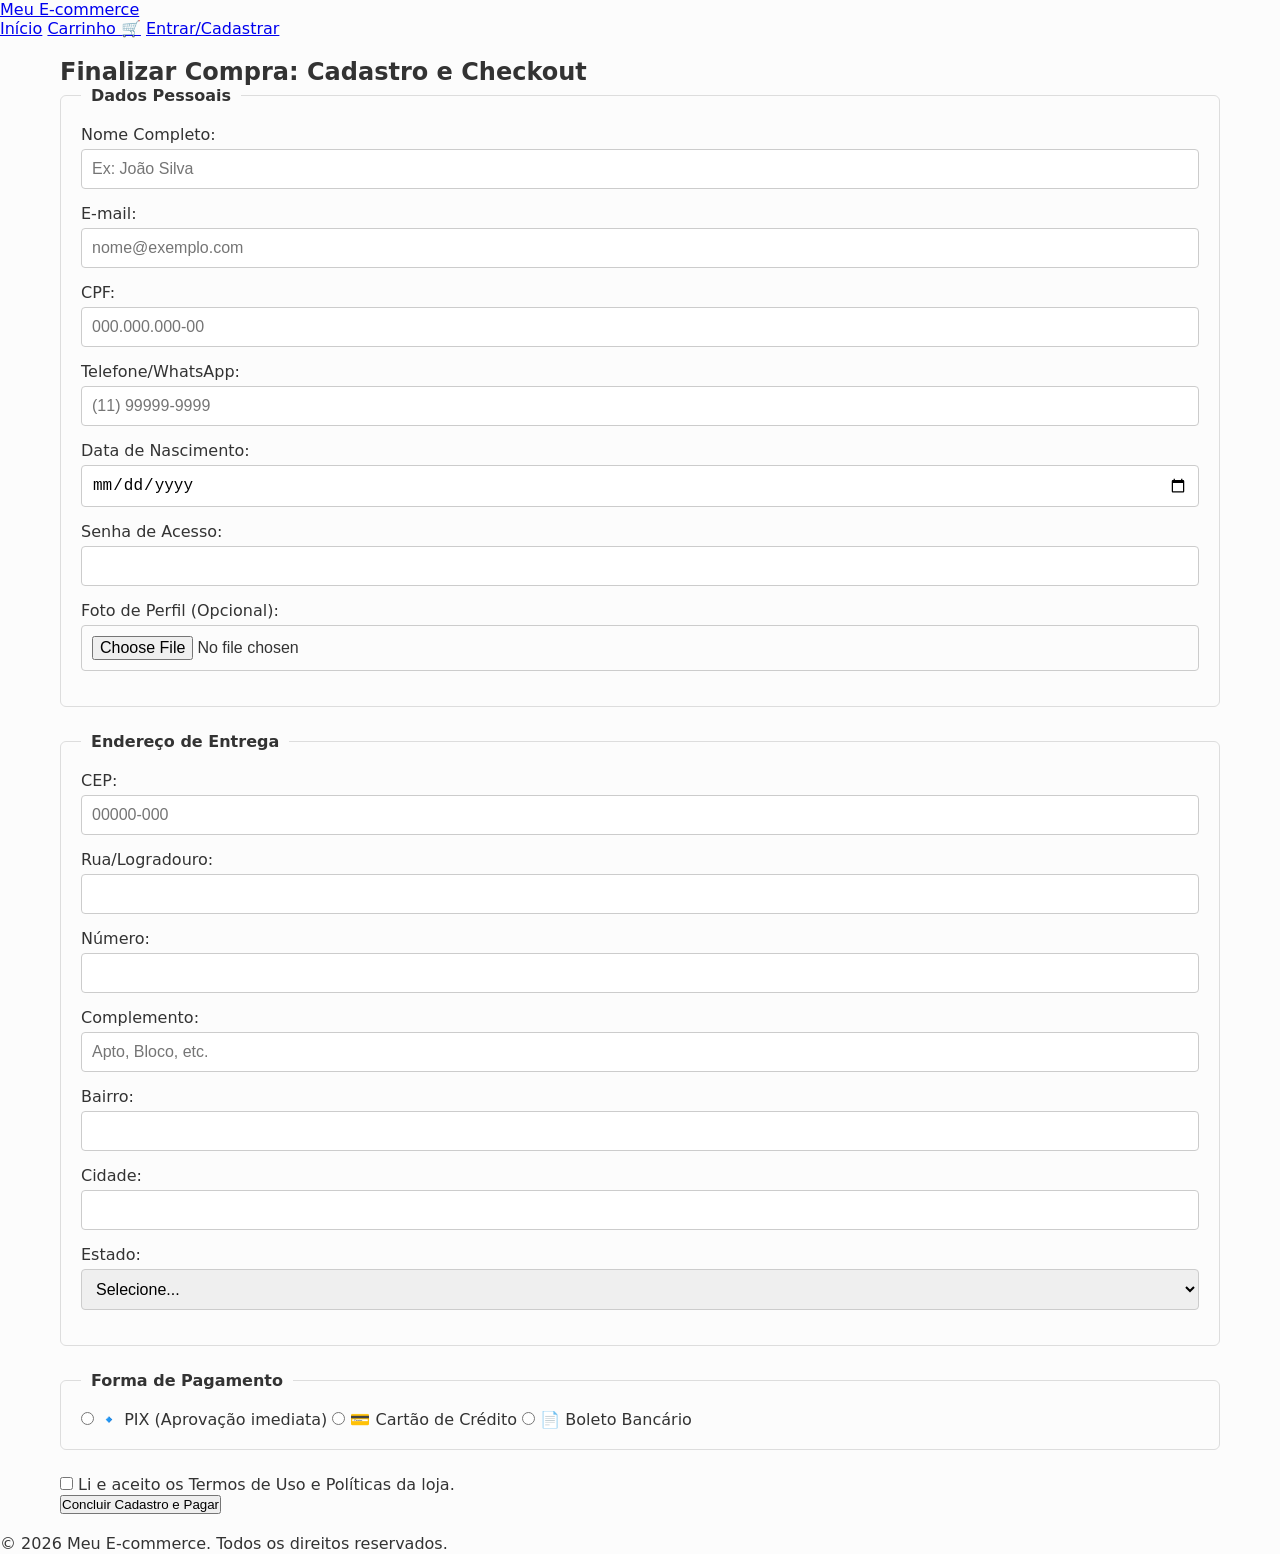
<file: cadastro.html>
<!DOCTYPE html>
<html lang="pt-BR">
<head>
    <meta charset="UTF-8">
    <meta name="viewport" content="width=device-width, initial-scale=1.0">
    <title>Cadastro e Pagamento - Meu E-commerce</title>
    <link rel="stylesheet" href="style.css">
</head>
<body>

    <header>
        <div class="header-container">
            <a href="index.html" class="logo">Meu E-commerce</a>
            <nav>
                <a href="index.html">Início</a>
                <a href="carrinho.html">Carrinho 🛒</a>
                <a href="cadastro.html" class="active">Entrar/Cadastrar</a>
            </nav>
        </div>
    </header>

    <main class="container text-container">
        <h2>Finalizar Compra: Cadastro e Checkout</h2>
        
 
        <form action="#" method="POST" class="checkout-form">
            
        
            <fieldset>
                <legend>Dados Pessoais</legend>
                
                <div class="form-group">
                    <label for="nome">Nome Completo:</label>
                    <input type="text" id="nome" name="nome" placeholder="Ex: João Silva" required>
                </div>

                <div class="form-group">
                    <label for="email">E-mail:</label>
                    <input type="email" id="email" name="email" placeholder="nome@exemplo.com" required>
                </div>

                <div class="form-group">
                    <label for="cpf">CPF:</label>
                    <input type="text" id="cpf" name="cpf" placeholder="000.000.000-00" required>
                </div>

                <div class="form-group">
                    <label for="tel">Telefone/WhatsApp:</label>
                    <input type="tel" id="tel" name="tel" placeholder="(11) 99999-9999" required>
                </div>

                <div class="form-group">
                    <label for="nascimento">Data de Nascimento:</label>
                    <input type="date" id="nascimento" name="nascimento" required>
                </div>

                <div class="form-group">
                    <label for="senha">Senha de Acesso:</label>
                    <input type="password" id="senha" name="senha" required>
                </div>

                <div class="form-group">
                    <label for="avatar">Foto de Perfil (Opcional):</label>
                    <input type="file" id="avatar" name="avatar" accept="image/*">
                </div>
            </fieldset>

            <fieldset>
                <legend>Endereço de Entrega</legend>

                <div class="form-group">
                    <label for="cep">CEP:</label>
                    <input type="text" id="cep" name="cep" placeholder="00000-000" required>
                </div>

                <div class="form-group">
                    <label for="rua">Rua/Logradouro:</label>
                    <input type="text" id="rua" name="rua" required>
                </div>

                <div class="form-group">
                    <label for="numero">Número:</label>
                    <input type="text" id="numero" name="numero" required>
                </div>

                <div class="form-group">
                    <label for="complemento">Complemento:</label>
                    <input type="text" id="complemento" name="complemento" placeholder="Apto, Bloco, etc.">
                </div>

                <div class="form-group">
                    <label for="bairro">Bairro:</label>
                    <input type="text" id="bairro" name="bairro" required>
                </div>

                <div class="form-group">
                    <label for="cidade">Cidade:</label>
                    <input type="text" id="cidade" name="cidade" required>
                </div>

                <div class="form-group">
                    <label for="estado">Estado:</label>
                    <select id="estado" name="estado" required>
                        <option value="">Selecione...</option>
                        <option value="SP">São Paulo</option>
                        <option value="RJ">Rio de Janeiro</option>
                        <option value="MG">Minas Gerais</option>
                     
                    </select>
                </div>
            </fieldset>

          
            <fieldset>
                <legend>Forma de Pagamento</legend>
                <div class="payment-options">
                    <label class="payment-label">
                        <input type="radio" name="pagamento" value="pix" required>
                        <span class="payment-box">
                            <span class="icon">🔹</span> PIX (Aprovação imediata)
                        </span>
                    </label>

                    <label class="payment-label">
                        <input type="radio" name="pagamento" value="cartao" required>
                        <span class="payment-box">
                            <span class="icon">💳</span> Cartão de Crédito
                        </span>
                    </label>

                    <label class="payment-label">
                        <input type="radio" name="pagamento" value="boleto" required>
                        <span class="payment-box">
                            <span class="icon">📄</span> Boleto Bancário
                        </span>
                    </label>
                </div>
            </fieldset>

          
            <div class="terms-container">
                <label for="termos">
                    <input type="checkbox" id="termos" name="termos" required>
                    Li e aceito os Termos de Uso e Políticas da loja.
                </label>
            </div>

            <button type="submit" class="btn-submit">Concluir Cadastro e Pagar</button>
        </form>
    </main>

    <footer>
        <p>&copy; 2026 Meu E-commerce. Todos os direitos reservados.</p>
    </footer>

</body>
</html>
</file>
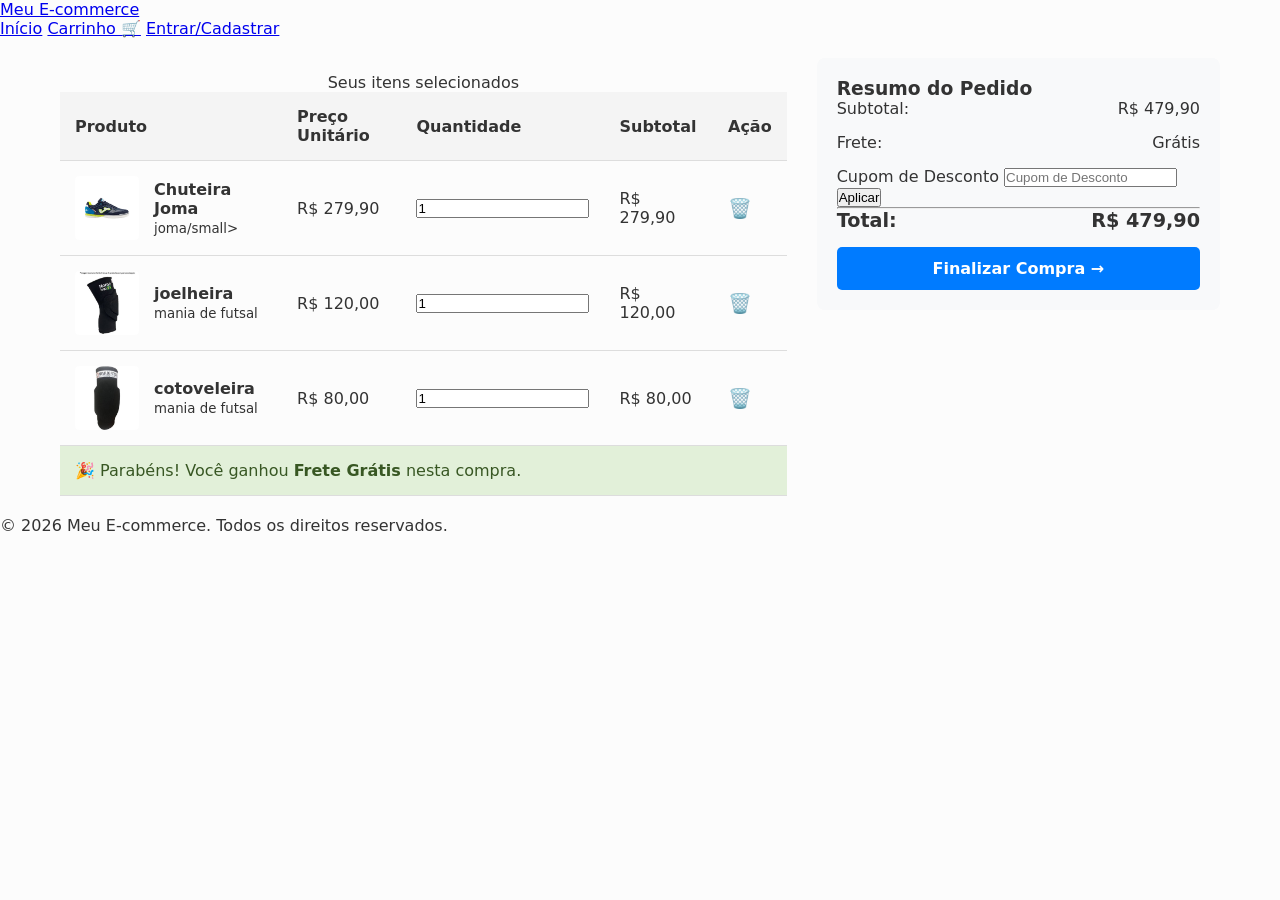
<file: carrinho.html>
<!DOCTYPE html>
<html lang="pt-BR">
<head>
    <meta charset="UTF-8">
    <meta name="viewport" content="width=device-width, initial-scale=1.0">
    <title>Seu Carrinho - Meu E-commerce</title>
    <link rel="stylesheet" href="style.css">
</head>
<body>

    <header>
        <div class="header-container">
            <a href="index.html" class="logo">Meu E-commerce</a>
            <nav>
                <a href="index.html">Início</a>
                <a href="carrinho.html" class="active">Carrinho 🛒</a>
                <a href="cadastro.html">Entrar/Cadastrar</a>
            </nav>
        </div>
    </header>

    <main class="container cart-page-layout">
   
        <section class="cart-table-container">
            <table class="cart-table">
                <caption>Seus itens selecionados</caption>
                <thead>
                    <tr>
                        <th scope="col">Produto</th>
                        <th scope="col">Preço Unitário</th>
                        <th scope="col">Quantidade</th>
                        <th scope="col">Subtotal</th>
                        <th scope="col">Ação</th>
                    </tr>
                </thead>
                <tbody>
                    <!-- Item 1 -->
                    <tr>
                        <td>
                            <div class="cart-product-cell">
                                <img src="chuteira10.jpg" alt="Chuteira top flex">
                                <div>
                                    <strong>Chuteira Joma </strong><br>
                                    <small>joma/small>
                                </div>
                            </div>
                        </td>
                        <td>R$ 279,90</td>
                        <td><input type="number" min="1" value="1"></td>
                        <td>R$ 279,90</td>
                        <td><button class="btn-remove">🗑️</button></td>
                    </tr>
                    <!-- Item 2 -->
                    <tr>
                        <td>
                            <div class="cart-product-cell">
                                <img src="joelheira2.jpg" alt="Chuteira joma top flex">
                                <div>
                                    <strong>joelheira</strong><br>
                                    <small>mania de futsal</small>
                                </div>
                            </div>
                        </td>
                        <td>R$ 120,00</td>
                        <td><input type="number" min="1" value="1"></td>
                        <td>R$ 120,00</td>
                        <td><button class="btn-remove">🗑️</button></td>
                    </tr>
                    
                    <tr>
                        <td>
                            <div class="cart-product-cell">
                                <img src="cotoveleira.jpg" alt="Chuteira joma top flex">
                                <div>
                                    <strong>cotoveleira</strong><br>
                                    <small>mania de futsal</small>
                                </div>
                            </div>
                        </td>
                        <td>R$ 80,00</td>
                        <td><input type="number" min="1" value="1"></td>
                        <td>R$ 80,00</td>
                        <td><button class="btn-remove">🗑️</button></td>
                    </tr>
                </tbody>
                <tfoot>
                    <tr>
                        <td colspan="5" class="free-shipping-note">
                            🎉 Parabéns! Você ganhou <strong>Frete Grátis</strong> nesta compra.
                        </td>
                    </tr>
                </tfoot>
            </table>
        </section>

        <aside class="order-summary">
            <h3>Resumo do Pedido</h3>
            <div class="summary-row">
                <span>Subtotal:</span>
                <span>R$ 479,90</span>
            </div>
            <div class="summary-row">
                <span>Frete:</span>
                <span class="free-badge">Grátis</span>
            </div>
            <div class="coupon-container">
                <label for="coupon-input" class="sr-only">Cupom de Desconto</label>
                <input type="text" id="coupon-input" placeholder="Cupom de Desconto">
                <button type="button">Aplicar</button>
            </div>
            <hr>
            <div class="summary-row total-row">
                <span>Total:</span>
                <span>R$ 479,90</span>
            </div>
            <a href="cadastro.html" class="btn-checkout">Finalizar Compra →</a>
        </aside>
    </main>

    <footer>
        <p>&copy; 2026 Meu E-commerce. Todos os direitos reservados.</p>
    </footer>

</body>
</html>
</file>
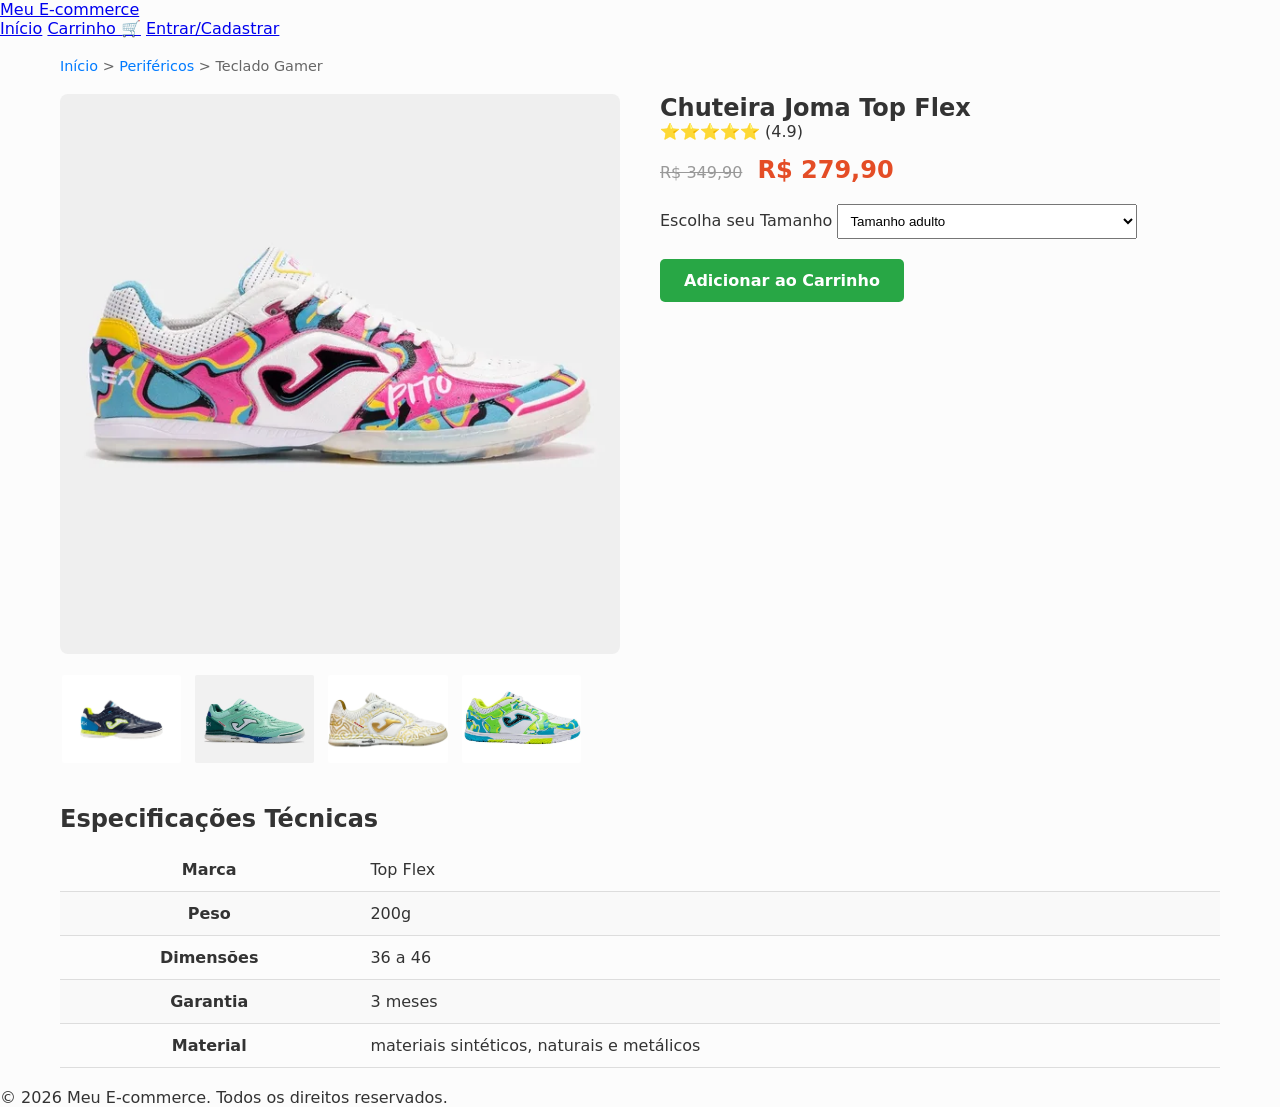
<file: produto.html>
<!DOCTYPE html>
<html lang="pt-BR">
<head>
    <meta charset="UTF-8">
    <meta name="viewport" content="width=device-width, initial-scale=1.0">
    <title>Detalhes do Produto - Meu E-commerce</title>
    <link rel="stylesheet" href="style.css">
</head>
<body>

    <header>
        <div class="header-container">
            <a href="index.html" class="logo">Meu E-commerce</a>
            <nav>
                <a href="index.html">Início</a>
                <a href="carrinho.html">Carrinho 🛒</a>
                <a href="cadastro.html">Entrar/Cadastrar</a>
            </nav>
        </div>
    </header>

    <main class="container">
      
        <nav class="breadcrumb">
            <a href="index.html">Início</a> &gt; <a href="#">Periféricos</a> &gt; <span>Teclado Gamer</span>
        </nav>

        
        <section class="product-detail-container">
            
           
            <div class="product-gallery">
                <img src="chuteira11.jpg" alt="Foto principal da chuteira" class="main-image">
                <div class="thumbnails">
                    <img src="chuteira10.jpg" alt="Miniatura 1" class="thumb">
                    <img src="chuteira12.jpg" alt="Miniatura 2" class="thumb">
                    <img src="chuteira13.jpg" alt="Miniatura 3" class="thumb">
                    <img src="chuteira8.jpg" alt="Miniatura 4" class="thumb">
                </div>
            </div>

            
            <div class="product-info">
                <h1>Chuteira Joma Top Flex</h1>
                <div class="rating">⭐⭐⭐⭐⭐ (4.9)</div>
                <div class="price-container">
                    <span class="old-price">R$ 349,90</span>
                    <span class="current-price">R$ 279,90</span>
                </div>

                <div class="options-selector">
                    <label for="variant-select">Escolha seu Tamanho</label>
                    <select id="variant-select">
                        <option value="switch-blue">Tamanho adulto</option>
                        <option value="switch-red"> Tamamnho criança</option>
                        <option value="switch-brown">Unisex</option>
                    </select>
                </div>

                <a href="carrinho.html" class="btn-add-cart">Adicionar ao Carrinho</a>
            </div>
        </section>


        <section class="specs-section">
            <h2>Especificações Técnicas</h2>
            <table class="specs-table">
                <tbody>
                    <tr>
                        <th scope="row">Marca</th>
                        <td>Top Flex</td>
                    </tr>
                    <tr>
                        <th scope="row">Peso</th>
                        <td>200g</td>
                    </tr>
                    <tr>
                        <th scope="row">Dimensões</th>
                        <td>36 a 46</td>
                    </tr>
                    <tr>
                        <th scope="row">Garantia</th>
                        <td>3 meses</td>
                    </tr>
                    <tr>
                        <th scope="row">Material</th>
                        <td>materiais sintéticos, naturais e metálicos</td>
                    </tr>
                </tbody>
            </table>
        </section>
    </main>

    
    <footer>
        <p>&copy; 2026 Meu E-commerce. Todos os direitos reservados.</p>
    </footer>

</body>
</html>
</file>
<file: style.css>
/* ==========================================================================
   0. RESET & CONFIGURAÇÕES GERAIS
   ========================================================================== */
* {
    margin: 0;
    padding: 0;
    box-sizing: border-box;
    -webkit-font-smoothing: antialiased;
    -moz-osx-font-smoothing: grayscale;
}

body {
    font-family: system-ui, -apple-system, BlinkMacSystemFont, 'Segoe UI', Roboto, Oxygen, Ubuntu, Cantarell, sans-serif;
    background-color: #fcfcfc;
    color: #333;
}

/* ==========================================================================
   1. CABEÇALHO (HEADER & MENU)
   ========================================================================== */
.cabecalho {
    display: flex;
    justify-content: space-between; 
    align-items: center;
    padding: 20px 40px;
    background-color: #f8f9fa;
    border-bottom: 1px solid #eee;
}

.logo-transparente { 
    height: auto;
    opacity: 0.9;
}

.menu-navegacao ul {
    list-style: none;
    display: flex;
    gap: 25px;
    align-items: center;
}

.menu-navegacao a {
    text-decoration: none;
    color: #444;
    font-weight: 600;
    transition: color 0.2s ease;
}

.menu-navegacao a:hover {
    color: #007bff;
}

.btn-carrinho-topo {
    color: #007bff !important;
}

/* ==========================================================================
   2. BANNER PRINCIPAL (CARROSSEL COM IMAGENS MENORES)
   ========================================================================== */
.hero-carrossel {
    width: 100%;
    margin-bottom: 30px;
    background-color: #000;
}

.carrossel-container {
    display: flex;
    overflow-x: auto;                     
    scroll-snap-type: x mandatory;     
    scroll-behavior: smooth;               
    scrollbar-width: none;               
}

.carrossel-container::-webkit-scrollbar {
    display: none;
}

.carrossel-item {
    flex: 0 0 100%;                        
    width: 100%;
    scroll-snap-align: start;              
}

.carrossel-item img {
    width: 100%;
    max-height: 280px; 
    display: block;
    object-fit: contain; 
}

/* ==========================================================================
   3. NAVEGAÇÃO POR CATEGORIAS (IMAGENS CIRCULARES)
   ========================================================================== */
.categorias-secao {
    width: 100%;
    max-width: 1200px;
    margin: 40px auto;
    padding: 0 20px;
    text-align: center;
}

.categorias-titulo {
    font-size: 24px;
    margin-bottom: 25px;
    color: #333;
}

.categorias-container {
    display: flex;
    justify-content: center;
    gap: 30px;
    flex-wrap: wrap; 
}

.categoria-item {
    display: flex;
    flex-direction: column;
    align-items: center;
    cursor: pointer;
    text-decoration: none;
}

.categoria-imagem-wrapper {
    width: 130px;       
    height: 130px;      
    border-radius: 50%; 
    overflow: hidden;   
    border: 3px solid transparent; 
    transition: transform 0.3s ease, border-color 0.3s ease;
}

.categoria-img {
    width: 100%;
    height: 100%;
    object-fit: cover;  
}

.categoria-nome {
    margin-top: 12px;
    font-weight: bold;
    color: #444;
    font-size: 16px;
}

.categoria-item:hover .categoria-imagem-wrapper {
    transform: scale(1.08);       
    border-color: #007bff;        
}


.vitrine-secao {
    width: 100%;
    max-width: 1200px;
    margin: 50px auto;
    padding: 0 20px;
}

.vitrine-titulo {
    font-size: 26px;
    text-align: center;
    margin-bottom: 35px;
    color: #333;
}

.produtos-grid {
    display: grid;
    grid-template-columns: repeat(auto-fit, minmax(250px, 1fr));
    gap: 30px;
}

.produto-card {
    background-color: #fff;
    border: 1px solid #ddd;
    border-radius: 8px;
    overflow: hidden;
    box-shadow: 0 2px 5px rgba(0,0,0,0.05);
    display: flex;
    flex-direction: column;
}

.produto-foto-container {
    margin: 0;
    padding: 0;
    overflow: hidden; 
    width: 100%;
    aspect-ratio: 1 / 1; 
}

.produto-img {
    width: 100%;
    height: 100%;
    object-fit: cover; 
    transition: transform 0.4s ease; 
}

.produto-card:hover .produto-img {
    transform: scale(1.1); 
}

.produto-info {
    padding: 15px;
    display: flex;
    flex-direction: column;
    gap: 8px;
    flex-grow: 1; 
}

.produto-nome {
    font-size: 16px;
    color: #333;
    margin: 0;
    font-weight: 600;
}

.produto-preco {
    font-size: 18px;
    font-weight: bold;
    color: #28a745; 
    margin: 0;
}

.btn-comprar {
    background-color: #007bff;
    color: white;
    border: none;
    padding: 12px;
    border-radius: 4px;
    font-weight: bold;
    cursor: pointer;
    margin-top: auto; 
    transition: background-color 0.2s ease;
}

.btn-comprar:hover:not(:disabled) {
    background-color: #0056b3;
}

.btn-comprar:disabled {
    background-color: #6c757d;
    cursor: not-allowed;
    opacity: 0.8;
}

.produto-esgotado .produto-foto-container {
    position: relative;
}

.produto-esgotado .produto-img {
    filter: grayscale(100%); 
    opacity: 0.6;             
}

.produto-esgotado:hover .produto-img {
    transform: none;
}

.etiqueta-esgotado {
    position: absolute;       
    top: 15px;                
    left: 15px;               
    background-color: #dc3545;
    color: white;             
    font-size: 12px;
    font-weight: bold;
    padding: 6px 12px;
    border-radius: 4px;
    z-index: 10;              
    letter-spacing: 0.5px;
    box-shadow: 0 2px 4px rgba(0,0,0,0.2);
}

.container {
    max-width: 1200px;
    margin: 20px auto;
    padding: 0 20px;
}
.breadcrumb {
    margin-bottom: 20px;
    font-size: 0.9rem;
    color: #666;
}
.breadcrumb a { color: #007bff; text-decoration: none; }


.product-detail-container {
    display: flex;
    gap: 40px;
    margin-bottom: 40px;
}
.product-gallery { flex: 1; }
.main-image {
    width: 100%;
    aspect-ratio: 1 / 1;
    object-fit: cover;
    border-radius: 8px;
}
.thumbnails {
    display: flex;
    gap: 10px;
    margin-top: 15px;
}
.thumb {
    width: 22%;
    aspect-ratio: 4 / 3;
    object-fit: cover;
    border: 2px solid transparent;
    cursor: pointer;
    border-radius: 4px;
    transition: 0.2s;
}
.thumb:hover { border-color: #007bff; }
.product-info { flex: 1; }
.price-container { margin: 15px 0; }
.old-price { text-decoration: line-through; color: #999; margin-right: 10px; }
.current-price { font-size: 1.5rem; font-weight: bold; color: #e44d26; }
.options-selector { margin: 20px 0; }
.options-selector select { padding: 8px; width: 100%; max-width: 300px; }
.btn-add-cart {
    display: inline-block;
    background: #28a745;
    color: #fff;
    padding: 12px 24px;
    text-decoration: none;
    border-radius: 5px;
    font-weight: bold;
}


table {
    width: 100%;
    border-collapse: collapse; 
    margin-top: 15px;
}
.specs-table th, .specs-table td {
    padding: 12px;
    border-bottom: 1px solid #ddd;
}
.specs-table tbody tr:nth-child(even) { background-color: #f9f9f9; } 

.cart-page-layout { display: flex; gap: 30px; }
.cart-table-container { flex: 2; }
.cart-table th, .cart-table td { padding: 15px; text-align: left; border-bottom: 1px solid #ddd; }
.cart-table th { background: #f4f4f4; }
.cart-product-cell { display: flex; align-items: center; gap: 15px; }
.cart-product-cell img { width: 64px; height: 64px; object-fit: cover; border-radius: 4px; }
.free-shipping-note { text-align: center; background: #e2f0d9; color: #385723; }
.btn-remove { background: none; border: none; cursor: pointer; font-size: 1.2rem; }

.order-summary {
    flex: 1;
    background: #f8f9fa;
    padding: 20px;
    border-radius: 8px;
    height: fit-content;
}
.summary-row { display: flex; justify-content: space-between; margin-bottom: 15px; }
.total-row { font-weight: bold; font-size: 1.2rem; }
.btn-checkout {
    display: block;
    background: #007bff;
    color: white;
    text-align: center;
    padding: 12px;
    text-decoration: none;
    border-radius: 5px;
    margin-top: 15px;
    font-weight: bold;
}


.checkout-form fieldset {
    border: 1px solid #ddd;
    padding: 20px;
    margin-bottom: 25px;
    border-radius: 6px;
}
.checkout-form legend { font-weight: bold; padding: 0 10px; }
.form-group { margin-bottom: 15px; display: flex; flex-direction: column; }
.form-group label { margin-bottom: 5px; font-weight: 500; }
.form-group input, .form-group select {
    padding: 10px;
    border: 1px solid #ccc;
    border-radius: 4px;
    font-size: 1rem;
    transition: all 0.3s ease;
}


.form-group input:focus, .form-group select:focus {
    outline: none;
    border-color: #0056b3;
    box-shadow: 0 0 8px rgba(0, 86, 179, 0.3); 
.form-group input:focus:valid {
    border-color: #28a745;
    box-shadow: 0 0 8px rgba(40, 167, 69, 0.3); 
}
.form-group input:focus:invalid {
    border-color: #dc3545;
    box-shadow: 0 0 8px rgba(220, 53, 69, 0.3); 
}

.payment-options { display: flex; gap: 15px; margin-top: 10px; }
.payment-label { cursor: pointer; flex: 1; }
.payment-label input { display: none; }
.payment-box {
    display: block;
    padding: 15px;
    border: 1px solid #ddd;
    text-align: center;
    border-radius: 4px;
}
.payment-label input:checked + .payment-box {
    border-color: #007bff;
    background: #e6f2ff;
}
.terms-container { margin: 20px 0; }
.btn-submit {
    background: #28a745;
    color: white;
    border: none;
    padding: 15px 30px;
    font-size: 1.1rem;
    font-weight: bold;
    border-radius: 5px;
    cursor: pointer;
    width: 100%;
}
.sr-only { position: absolute; width: 1px; height: 1px; padding: 0; margin: -1px; overflow: hidden; clip: rect(0,0,0,0); border: 0; }

@media (max-width: 768px) {
    .product-detail-container, .cart-page-layout, .payment-options { flex-direction: column; }
}
</file>
